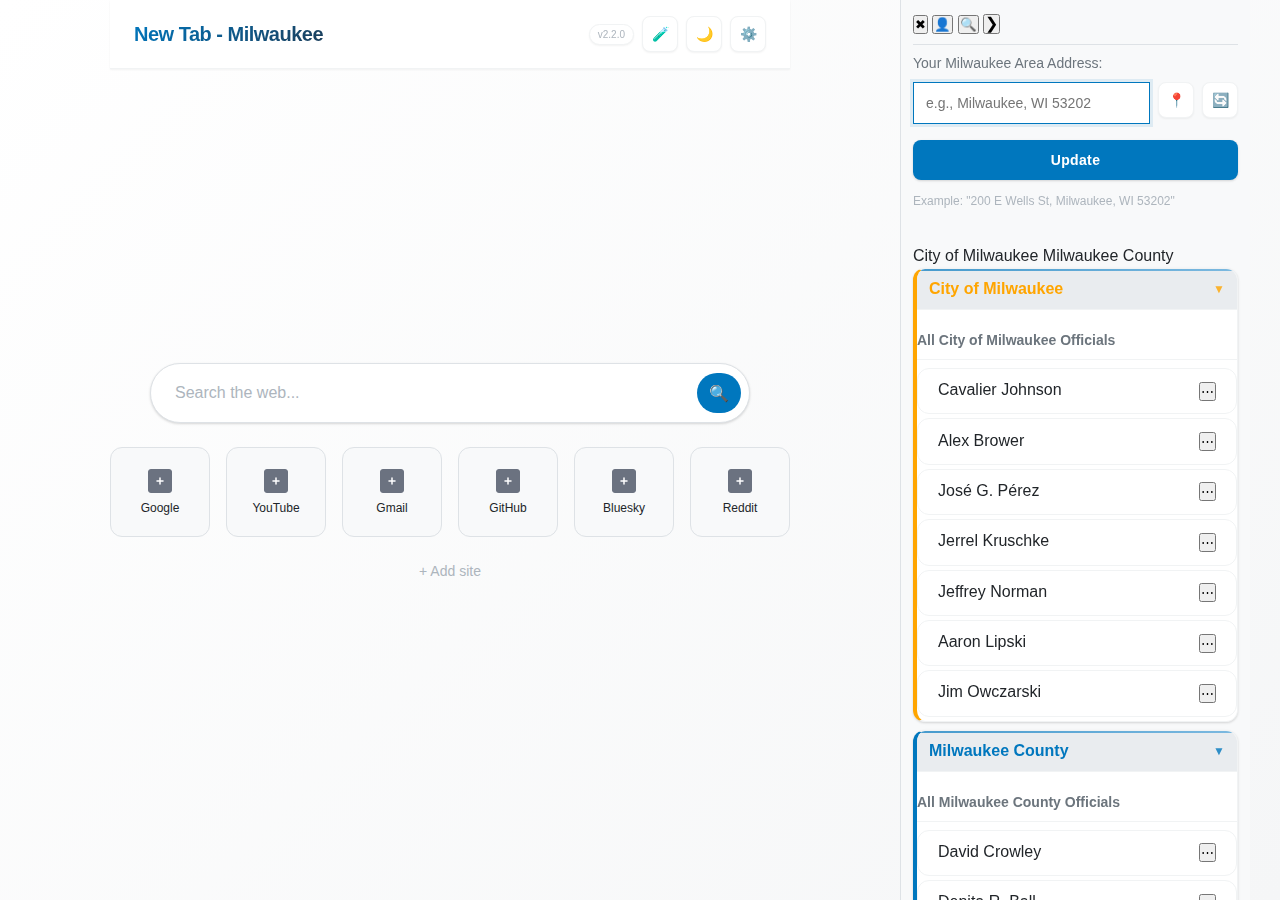
<file: index.html>
<!DOCTYPE html>
<html lang="en">

<head>
    <meta charset="UTF-8">
    <meta http-equiv="X-UA-Compatible" content="IE=edge">
    <meta name="viewport" content="width=device-width, initial-scale=1.0">
    <link rel="icon" type="image/png" href="icons/icon-32.png" sizes="32x32">
    <link rel="icon" type="image/png" href="icons/icon-16.png" sizes="16x16">
    <link rel="shortcut icon" href="icons/peoples-flag-mke.ico">
    <link rel="stylesheet" href="styles.css">
    <script src="milwaukee-council.js"></script>
    <script src="milwaukee-county-board.js"></script>
    <script src="script.js"></script>
    <script src="propublica-api.js"></script>
    <script src="milwaukee-api.js"></script>
    <script src="government-officials.js"></script>
    <title>New Tab - Milwaukee Government</title>
    <meta name="description"
        content="Find your government representatives, including alderpersons and county supervisors">
</head>

<body>
    <div class="container">
        <!-- Main content area for favorite sites -->
        <main class="main-content">
            <header class="header" role="banner">
                <h1>New Tab - Milwaukee</h1>
                <div class="header-controls" role="toolbar" aria-label="Application controls">
                    <span class="version-indicator" aria-label="Application version 2.2.0">v2.2.0</span>
                    <button id="test-btn" class="btn-icon" title="Test JavaScript functionality"
                        aria-label="Test JavaScript functionality">🧪</button>
                    <button id="theme-toggle" class="btn-icon" title="Toggle between light and dark themes"
                        aria-label="Toggle theme">🌙</button>
                    <button id="settings-btn" class="btn-icon" title="Open application settings"
                        aria-label="Open settings">⚙️</button>
                </div>
            </header>

            <!-- Centered content wrapper -->
            <div class="main-content-wrapper">
                <!-- Search section moved above favorites -->
                <section class="search-section">
                    <div class="search-container">
                        <form id="search-form" class="search-form" role="search">
                            <input type="search" id="search-input" class="search-input" placeholder="Search the web..."
                                aria-label="Search the web using your default search provider" autocomplete="off">
                            <button type="submit" class="search-button" aria-label="Search">🔍</button>
                        </form>
                    </div>
                </section>

                <!-- Favorite sites grid -->
                <section class="favorites-section" aria-labelledby="favorites-heading">
                    <h2 id="favorites-heading" class="visually-hidden">Favorite websites</h2>
                    <div id="favorites-grid" class="favorites-grid" role="grid" aria-label="Favorite websites grid">
                        <!-- Favorites will be dynamically populated -->
                    </div>
                    <a href="#" id="add-favorite" class="add-favorite-link" aria-label="Add new favorite website">+ Add
                        site</a>
                </section>
            </div>
        </main>

        <!-- Show sidebar button (hidden when sidebar is visible) -->
        <button id="show-sidebar-btn" class="show-sidebar-btn hidden" aria-label="Show representatives sidebar"
            title="Show representatives">❮</button>

        <!-- Civic information sidebar -->
        <aside class="sidebar" id="civic-sidebar" role="complementary" aria-labelledby="sidebar-heading">
            <!-- Simplified top navigation row -->
            <div class="sidebar-header simplified-nav">
                <h2 id="sidebar-heading" class="visually-hidden">Local Government</h2>
                <div class="nav-row" role="toolbar" aria-label="Local government navigation">
                    <div class="nav-controls">
                        <button id="edit-address-btn" class="nav-btn-icon" type="button" aria-pressed="false"
                            title="Set location" aria-label="Set location">📌</button>
                        <button id="toggle-officials-view" class="nav-btn-icon" type="button" aria-pressed="false"
                            title="Show elected officials" aria-label="Show elected officials">👤</button>
                        <button id="toggle-search" class="nav-btn-icon" type="button" aria-pressed="false"
                            title="Search" aria-label="Search">🔍</button>
                        <button id="toggle-sidebar" class="nav-btn-icon" aria-label="Hide pane"
                            title="Hide pane">❯</button>
                    </div>
                </div>
                <div class="current-address visually-hidden" id="address-display" role="status" aria-live="polite">
                    <span class="address-label">For:</span>
                    <span class="address-value" id="current-address-text"></span>
                </div>
            </div>

            <!-- Collapsible search row (hidden by default) -->
            <div class="search-row hidden" id="search-row" role="search" aria-label="Search officials and meetings">
                <div class="search-row-content">
                    <input type="search" id="official-search-input" placeholder="Search officials or meetings (e.g., sheriff, budget)"
                        aria-label="Search officials or meetings by name, title, department, topic or responsibility" autocomplete="off">
                </div>
            </div>

            <!-- Address input section (shown when no data) -->
            <div class="address-section" id="address-section" role="region" aria-labelledby="address-section-heading">
                <h3 id="address-section-heading" class="visually-hidden">Enter your address</h3>
                <label for="address-input">Your Milwaukee Area Address:</label>
                <div class="address-input-group">
                    <input type="text" id="address-input" placeholder="e.g., Milwaukee, WI 53202"
                        aria-describedby="address-help" autocomplete="street-address">
                    <button id="locate-btn" class="btn-icon" title="Use current location"
                        aria-label="Use current location">📍</button>
                    <button id="refresh-btn" class="btn-icon" title="Refresh representatives data"
                        aria-label="Refresh data">🔄</button>
                </div>
                <div class="address-actions">
                    <button id="update-address" class="btn-primary" aria-describedby="address-help">Update</button>
                </div>
                <div class="address-help" id="address-help" style="margin-top: 0.5rem;">
                    <small style="color: var(--text-muted); font-size: 0.75rem;">
                        Example: "200 E Wells St, Milwaukee, WI 53202"
                    </small>
                </div>
            </div>

            <!-- Simplified calendar with week rows -->
            <div class="simplified-calendar" id="simplified-calendar" role="region" aria-label="Calendar weeks">
                <!-- Current week row -->
                <div class="week-row current-week" role="row">
                    <div class="week-days" id="current-week-days">
                        <!-- Current week days will be populated -->
                    </div>
                </div>

                <!-- Next week row -->
                <div class="week-row next-week" role="row">
                    <div class="week-days" id="next-week-days">
                        <!-- Next week days will be populated -->
                    </div>
                </div>

                <!-- 2 weeks out row -->
                <div class="week-row two-weeks-out" role="row">
                    <div class="week-days" id="two-weeks-out-days">
                        <!-- Two weeks out days will be populated -->
                    </div>
                </div>

                <!-- Calendar key -->
                <div class="calendar-key" id="calendar-key">
                    <span class="key-item">
                        <span class="key-dot city"></span>
                        <span class="key-label">City of Milwaukee</span>
                    </span>
                    <span class="key-item">
                        <span class="key-dot county"></span>
                        <span class="key-label">Milwaukee County</span>
                    </span>
                </div>
            </div>

            <!-- Content scroll view - takes up all remaining vertical space -->
            <div class="content-scroll-view" id="content-scroll-view" role="region" aria-label="Main content">

                <!-- Default view: upcoming calendar events -->
                <div class="content-view events-view active" id="events-view" role="tabpanel" aria-labelledby="events-view-label">
                    <div id="events-view-label" class="visually-hidden">Upcoming calendar events</div>
                    <div id="calendar-events" class="events-list" role="list" aria-live="polite" aria-busy="false">
                        <!-- Event cards rendered here -->
                    </div>
                </div>

                <!-- Government officials view -->
                <div class="content-view officials-view" id="officials-view" role="tabpanel" aria-labelledby="officials-view-label">
                    <div id="officials-view-label" class="visually-hidden">Government officials</div>
                    <div id="officials-list" class="officials-list" role="list" aria-live="polite" aria-busy="false">
                        <!-- Officials will be dynamically populated -->
                    </div>
                </div>

                <!-- Search results view: mixed calendar events and officials -->
                <div class="content-view search-results-view" id="search-results-view" role="tabpanel" aria-labelledby="search-results-label">
                    <div id="search-results-label" class="visually-hidden">Search results</div>
                    <div class="search-results-content">
                        <div class="search-results-section" id="search-events-section">
                            <h4 class="search-section-title">Meetings & Events</h4>
                            <div id="search-events-list" class="search-results-list" role="list">
                                <!-- Matching events will be rendered here -->
                            </div>
                        </div>
                        <div class="search-results-section" id="search-officials-section">
                            <h4 class="search-section-title">Officials</h4>
                            <div id="search-officials-list" class="search-results-list" role="list">
                                <!-- Matching officials will be rendered here -->
                            </div>
                        </div>
                    </div>
                </div>

            </div>

            <!-- Detail page overlay (for events and officials) -->
            <div id="detail-overlay" class="detail-overlay hidden" role="region" aria-labelledby="detail-heading" aria-live="polite">
                <div class="detail-header">
                    <button id="detail-back" class="detail-back-btn" type="button" aria-label="Back" title="Back">❮</button>
                    <div class="detail-title-group">
                        <h3 id="detail-heading">Details</h3>
                        <span id="detail-subtitle" class="detail-subtitle"></span>
                    </div>
                </div>
                <div id="detail-content" class="detail-content">
                    <!-- Detail content will be injected here -->
                </div>
            </div>

        </aside>
    </div>

    <!-- Settings Modal -->
    <div id="settings-modal" class="modal hidden" role="dialog" aria-modal="true" aria-labelledby="settings-title"
        aria-describedby="settings-description">
        <div class="modal-content">
            <div class="modal-header">
                <h3 id="settings-title">Application Settings</h3>
                <button id="close-settings" class="btn-icon" aria-label="Close settings dialog"
                    title="Close settings">×</button>
            </div>
            <div class="modal-body">
                <p id="settings-description" class="visually-hidden">Configure application preferences and display
                    options</p>
                <fieldset class="setting-group">
                    <legend class="visually-hidden">Display preferences</legend>
                    <label>
                        <input type="checkbox" id="show-sidebar" aria-describedby="sidebar-setting-help">
                        Show government information sidebar
                    </label>
                    <div id="sidebar-setting-help" class="setting-help" style="display: none;">Toggle the visibility of
                        the representatives sidebar</div>
                </fieldset>
                <fieldset class="setting-group">
                    <legend class="visually-hidden">Location preferences</legend>
                    <label>
                        <input type="checkbox" id="auto-location" aria-describedby="location-setting-help">
                        Automatically detect location
                    </label>
                    <div id="location-setting-help" class="setting-help" style="display: none;">Automatically use your
                        current location to find representatives</div>
                </fieldset>
                <div class="setting-group" role="region" aria-labelledby="about-heading">
                    <h4 id="about-heading" class="visually-hidden">About this extension</h4>
                    <p style="color: var(--text-muted); font-size: 0.9rem;">
                        <strong>Local Representatives</strong><br>
                        This extension shows local government officials for Milwaukee area addresses.
                    </p>
                </div>
            </div>
        </div>
    </div>

    <!-- Add/Edit Favorite Modal -->
    <div id="favorite-modal" class="modal hidden" role="dialog" aria-modal="true" aria-labelledby="favorite-modal-title"
        aria-describedby="favorite-modal-description">
        <div class="modal-content">
            <div class="modal-header">
                <h3 id="favorite-modal-title">Add Favorite Site</h3>
                <button id="close-favorite-modal" class="btn-icon" aria-label="Close favorite site dialog"
                    title="Close dialog">×</button>
            </div>
            <div class="modal-body">
                <p id="favorite-modal-description" class="visually-hidden">Add or edit a favorite website shortcut</p>
                <form id="favorite-form" novalidate>
                    <div class="form-group">
                        <label for="site-name">Site Name:</label>
                        <input type="text" id="site-name" placeholder="e.g., Google" required
                            aria-describedby="name-help" autocomplete="off">
                        <div id="name-help" class="input-help" style="display: none;">Enter a display name for this
                            website</div>
                    </div>
                    <div class="form-group">
                        <label for="site-url">URL:</label>
                        <input type="url" id="site-url" placeholder="https://example.com" required
                            aria-describedby="url-help" autocomplete="url">
                        <div id="url-help" class="input-help" style="display: none;">Enter the complete web address
                            (including https://)</div>
                    </div>
                    <div class="modal-actions">
                        <button type="submit" id="save-favorite" class="btn-primary">Save Favorite</button>
                        <button type="button" id="cancel-favorite" class="btn-secondary">Cancel</button>
                    </div>
                </form>
            </div>
        </div>
    </div>

    <!-- Context Menu for Favorites -->
    <div id="context-menu" class="context-menu" role="menu" aria-labelledby="context-menu-title">
        <div id="context-menu-title" class="visually-hidden">Favorite actions</div>
        <button class="context-menu-item" id="context-edit" role="menuitem" aria-label="Edit favorite">
            <span>✏️</span>
            <span>Edit</span>
        </button>
        <button class="context-menu-item delete" id="context-delete" role="menuitem" aria-label="Delete favorite">
            <span>🗑️</span>
            <span>Delete</span>
        </button>
    </div>
</body>

</html>
</file>
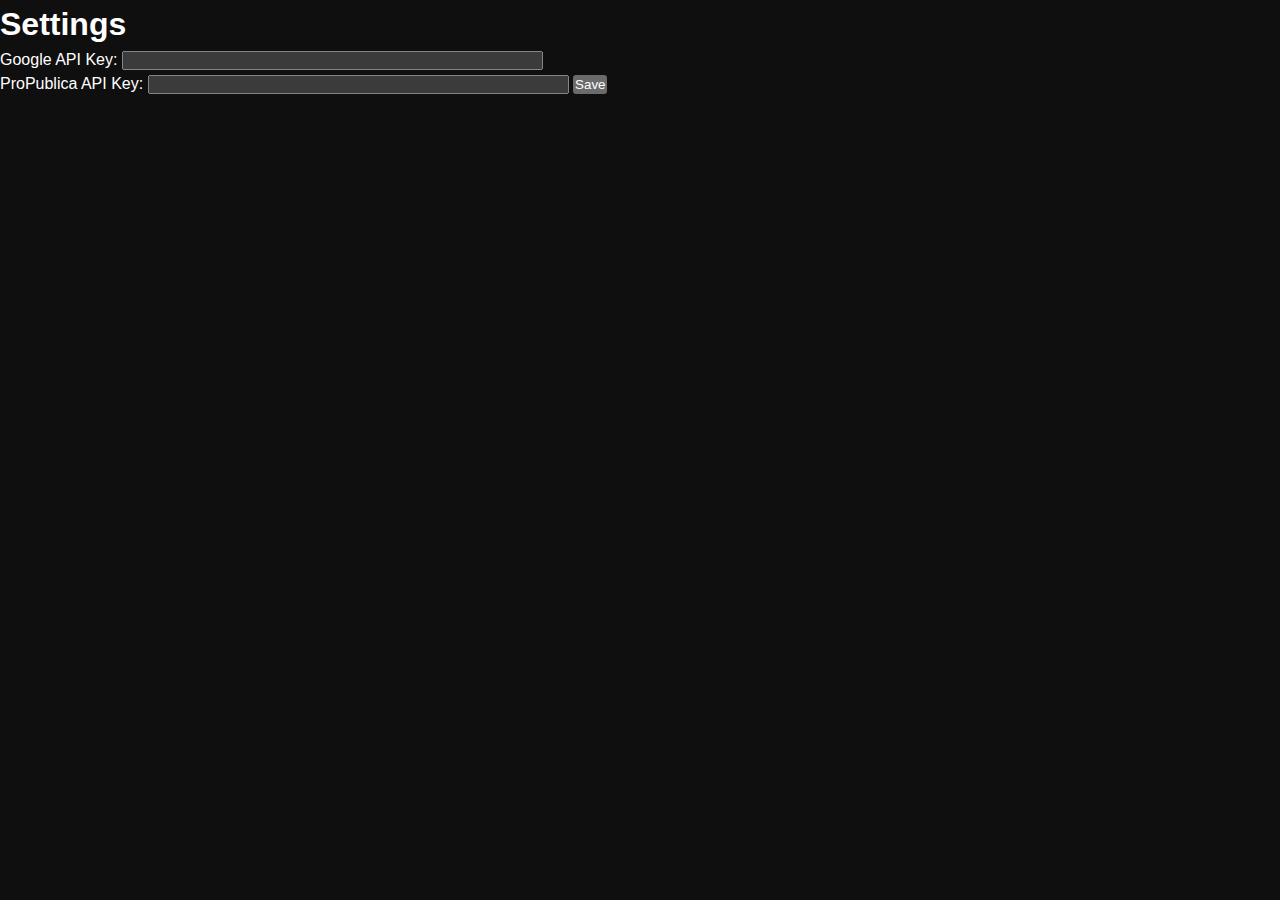
<file: options.html>
<!DOCTYPE html>
<html lang="en">

<head>
    <meta charset="UTF-8">
    <meta http-equiv="X-UA-Compatible" content="IE=edge">
    <meta name="viewport" content="width=device-width, initial-scale=1.0">
    <title>Government Stuff New Tab Options</title>
    <link rel="stylesheet" href="styles.css">
</head>

<body>
    <h1>Settings</h1>
    <form id="options-form">
        <label for="api-key">Google API Key:</label>
        <input type="text" id="api-key" name="apiKey" size="50">
        <br>
        <label for="propublica-api-key">ProPublica API Key:</label>
        <input type="text" id="propublica-api-key" name="propublicaApiKey" size="50">
        <button type="submit">Save</button>
    </form>
    <div id="status"></div>
    <script src="options.js"></script>
</body>

</html>
</file>
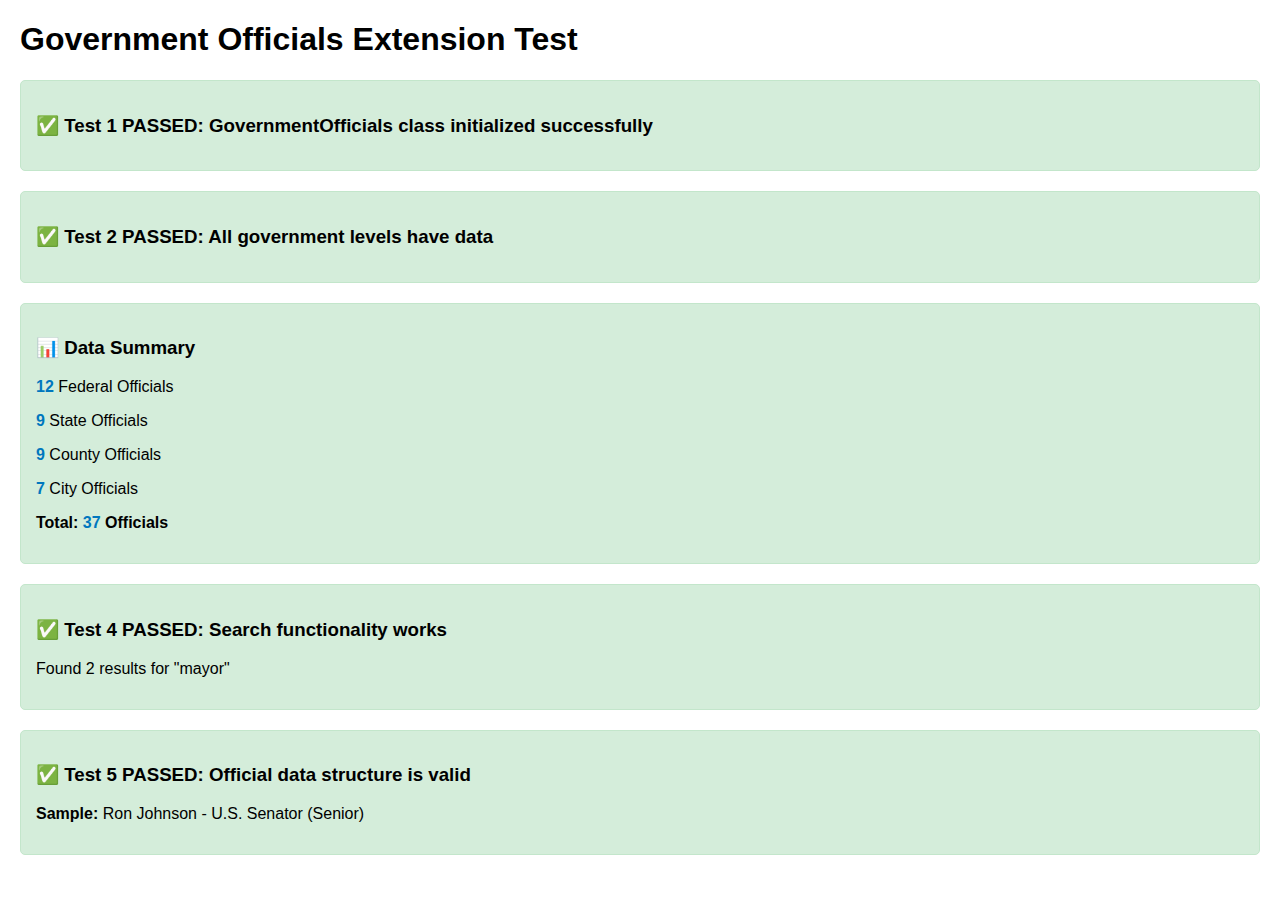
<file: test-government-officials.html>
<!DOCTYPE html>
<html lang="en">

<head>
    <meta charset="UTF-8">
    <meta name="viewport" content="width=device-width, initial-scale=1.0">
    <title>Test Government Officials Extension</title>
    <style>
        body {
            font-family: Arial, sans-serif;
            margin: 20px;
        }

        .test-section {
            margin: 20px 0;
            padding: 15px;
            border: 1px solid #ccc;
            border-radius: 5px;
        }

        .test-pass {
            background-color: #d4edda;
            border-color: #c3e6cb;
        }

        .test-fail {
            background-color: #f8d7da;
            border-color: #f5c6cb;
        }

        .official-count {
            font-weight: bold;
            color: #0077be;
        }
    </style>
</head>

<body>
    <h1>Government Officials Extension Test</h1>

    <div id="test-results"></div>

    <script src="government-officials.js"></script>
    <script>
        // Test the Government Officials functionality
        function runTests() {
            const testResults = document.getElementById('test-results');

            try {
                // Test 1: Initialize GovernmentOfficials class
                const govOfficials = new GovernmentOfficials();

                const testSection1 = document.createElement('div');
                testSection1.className = 'test-section test-pass';
                testSection1.innerHTML = '<h3>✅ Test 1 PASSED: GovernmentOfficials class initialized successfully</h3>';
                testResults.appendChild(testSection1);

                // Test 2: Check all levels have data
                const allOfficials = govOfficials.getAllOfficials();
                const levels = ['city', 'county', 'state', 'federal'];
                let allLevelsPass = true;

                levels.forEach(level => {
                    const officials = allOfficials[level];
                    if (!officials || officials.length === 0) {
                        allLevelsPass = false;
                    }
                });

                const testSection2 = document.createElement('div');
                testSection2.className = `test-section ${allLevelsPass ? 'test-pass' : 'test-fail'}`;
                testSection2.innerHTML = `<h3>${allLevelsPass ? '✅ Test 2 PASSED' : '❌ Test 2 FAILED'}: All government levels have data</h3>`;
                testResults.appendChild(testSection2);

                // Test 3: Display data counts
                const testSection3 = document.createElement('div');
                testSection3.className = 'test-section test-pass';
                testSection3.innerHTML = `
                    <h3>📊 Data Summary</h3>
                    <p><span class="official-count">${allOfficials.federal.length}</span> Federal Officials</p>
                    <p><span class="official-count">${allOfficials.state.length}</span> State Officials</p>
                    <p><span class="official-count">${allOfficials.county.length}</span> County Officials</p>
                    <p><span class="official-count">${allOfficials.city.length}</span> City Officials</p>
                    <p><strong>Total: <span class="official-count">${Object.values(allOfficials).reduce((sum, officials) => sum + officials.length, 0)}</span> Officials</strong></p>
                `;
                testResults.appendChild(testSection3);

                // Test 4: Test search functionality
                const searchResults = govOfficials.searchOfficials('mayor');
                const testSection4 = document.createElement('div');
                testSection4.className = `test-section ${searchResults.length > 0 ? 'test-pass' : 'test-fail'}`;
                testSection4.innerHTML = `<h3>${searchResults.length > 0 ? '✅ Test 4 PASSED' : '❌ Test 4 FAILED'}: Search functionality works</h3><p>Found ${searchResults.length} results for "mayor"</p>`;
                testResults.appendChild(testSection4);

                // Test 5: Sample official data structure
                const sampleOfficial = allOfficials.federal[0];
                const hasRequiredFields = sampleOfficial.name && sampleOfficial.title && sampleOfficial.contact;
                const testSection5 = document.createElement('div');
                testSection5.className = `test-section ${hasRequiredFields ? 'test-pass' : 'test-fail'}`;
                testSection5.innerHTML = `
                    <h3>${hasRequiredFields ? '✅ Test 5 PASSED' : '❌ Test 5 FAILED'}: Official data structure is valid</h3>
                    <p><strong>Sample:</strong> ${sampleOfficial.name} - ${sampleOfficial.title}</p>
                `;
                testResults.appendChild(testSection5);

                console.log('✅ All tests completed successfully!');
                console.log('Government Officials data:', allOfficials);

            } catch (error) {
                const errorSection = document.createElement('div');
                errorSection.className = 'test-section test-fail';
                errorSection.innerHTML = `<h3>❌ CRITICAL ERROR: ${error.message}</h3><pre>${error.stack}</pre>`;
                testResults.appendChild(errorSection);
                console.error('Test failed:', error);
            }
        }

        // Run tests when page loads
        window.addEventListener('load', runTests);
    </script>
</body>

</html>
</file>
<file: styles.css>
/* CSS Reset and Base Styles */
* {
  margin: 0;
  padding: 0;
  box-sizing: border-box;
}

:root {
  color-scheme: dark;

  /* Milwaukee County Brand Colors */
  --milwaukee-blue: #0077be;
  --milwaukee-blue-dark: #005a8f;
  --milwaukee-blue-light: #4da3d9;
  --milwaukee-navy: #1c3d59;

  /* Dark theme defaults (used before JS applies saved theme) */
  --milwaukee-gray: #1f1f1f;
  --bg-primary: #0f0f0f;
  --bg-secondary: #1a1a1a;
  --bg-tertiary: #262626;
  --bg-card: #1a1a1a;
  --text-primary: #ffffff;
  --text-secondary: #a3a3a3;
  --text-muted: #737373;
  --border-color: #404040;
  --border-subtle: #262626;

  /* Accents and feedback colors */
  --accent-color: var(--milwaukee-blue-light);
  --accent-hover: #66b8e6;
  --accent-light: rgba(77, 163, 217, 0.15);
  --detail-accent: var(--accent-color);
  --success-color: #28a745;
  --success-light: rgba(34, 197, 94, 0.15);
  --warning-color: #ffc107;
  --warning-light: rgba(251, 191, 36, 0.15);
  --danger-color: #dc3545;
  --danger-light: rgba(239, 68, 68, 0.15);
  --error-color: var(--danger-color);

  /* Shadows and effects */
  --shadow-xs: 0 1px 2px 0 rgba(0, 0, 0, 0.3);
  --shadow-sm: 0 1px 3px 0 rgba(0, 0, 0, 0.4), 0 1px 2px 0 rgba(0, 0, 0, 0.06);
  --shadow: 0 4px 6px -1px rgba(0, 0, 0, 0.4),
    0 2px 4px -1px rgba(0, 0, 0, 0.3);
  --shadow-lg: 0 10px 15px -3px rgba(0, 0, 0, 0.4),
    0 4px 6px -2px rgba(0, 0, 0, 0.3);
  --shadow-xl: 0 20px 25px -5px rgba(0, 0, 0, 0.6),
    0 10px 10px -5px rgba(0, 0, 0, 0.4);

  /* Border radius scale */
  --radius-xs: 0.125rem;
  --radius-sm: 0.25rem;
  --radius: 0.375rem;
  --radius-md: 0.5rem;
  --radius-lg: 0.75rem;
  --radius-xl: 1rem;
  --radius-full: 9999px;

  /* Spacing scale (8px grid) */
  --space-0: 0;
  --space-1: 0.25rem; /* 4px */
  --space-2: 0.5rem; /* 8px */
  --space-3: 0.75rem; /* 12px */
  --space-4: 1rem; /* 16px */
  --space-5: 1.25rem; /* 20px */
  --space-6: 1.5rem; /* 24px */
  --space-8: 2rem; /* 32px */
  --space-10: 2.5rem; /* 40px */
  --space-12: 3rem; /* 48px */

  /* Typography scale */
  --text-xs: 0.75rem; /* 12px */
  --text-sm: 0.875rem; /* 14px */
  --text-base: 1rem; /* 16px */
  --text-lg: 1.125rem; /* 18px */
  --text-xl: 1.25rem; /* 20px */
  --text-2xl: 1.5rem; /* 24px */
  --text-3xl: 1.875rem; /* 30px */
  --text-4xl: 2.25rem; /* 36px */

  /* Line heights */
  --leading-tight: 1.25;
  --leading-snug: 1.375;
  --leading-normal: 1.5;
  --leading-relaxed: 1.625;
  --leading-loose: 2;

  /* Transitions */
  --transition-fast: all 0.15s ease;
  --transition: all 0.2s ease-in-out;
  --transition-slow: all 0.3s ease-in-out;
  --transition-theme-duration: 0.45s;
}

:root[data-theme="light"] {
  color-scheme: light;

  --milwaukee-gray: #f5f6f7;
  --bg-primary: #ffffff;
  --bg-secondary: #f8f9fa;
  --bg-tertiary: #e9ecef;
  --bg-card: #ffffff;
  --text-primary: #212529;
  --text-secondary: #6c757d;
  --text-muted: #adb5bd;
  --border-color: #dee2e6;
  --border-subtle: #f1f3f4;
  --accent-color: var(--milwaukee-blue);
  --accent-hover: var(--milwaukee-blue-dark);
  --accent-light: rgba(0, 119, 190, 0.1);
  --success-light: rgba(40, 167, 69, 0.1);
  --warning-light: rgba(255, 193, 7, 0.1);
  --danger-light: rgba(220, 53, 69, 0.1);
  --shadow-xs: 0 1px 2px 0 rgba(0, 0, 0, 0.05);
  --shadow-sm: 0 1px 3px 0 rgba(0, 0, 0, 0.1), 0 1px 2px 0 rgba(0, 0, 0, 0.06);
  --shadow: 0 4px 6px -1px rgba(0, 0, 0, 0.1),
    0 2px 4px -1px rgba(0, 0, 0, 0.06);
  --shadow-lg: 0 10px 15px -3px rgba(0, 0, 0, 0.1),
    0 4px 6px -2px rgba(0, 0, 0, 0.05);
  --shadow-xl: 0 20px 25px -5px rgba(0, 0, 0, 0.1),
    0 10px 10px -5px rgba(0, 0, 0, 0.04);
  --detail-accent: var(--accent-color);
}

:root[data-theme="dark"] {
  color-scheme: dark;
  --detail-accent: var(--accent-color);
}

  /* DEBUG: Make dark mode obvious for testing */
  [data-theme="dark"] body,
  body[data-theme="dark"] {
    background-color: #0f0f0f !important;
    color: #ffffff !important;
  }

  [data-theme="dark"] .main-content,
  body[data-theme="dark"] .main-content {
    background-color: #0f0f0f !important;
  }

  [data-theme="dark"] .header h1,
  body[data-theme="dark"] .header h1 {
    color: #ffffff !important;
  }

  [data-theme="dark"] .container,
  body[data-theme="dark"] .container {
    background: #0f0f0f !important;
  }

  html {
    background-color: var(--bg-primary);
    transition: background-color var(--transition-theme-duration) ease,
      color var(--transition-theme-duration) ease;
  }

  body {
    font-family: -apple-system, BlinkMacSystemFont, "Segoe UI", "Roboto",
      "Oxygen", "Ubuntu", "Cantarell", sans-serif;
    background-color: var(--bg-primary);
    color: var(--text-primary);
    line-height: var(--leading-normal);
    font-size: var(--text-base);
    transition: background-color var(--transition-theme-duration) ease,
      color var(--transition-theme-duration) ease,
      border-color var(--transition-theme-duration) ease;
    overflow-x: hidden;
    -webkit-font-smoothing: antialiased;
    -moz-osx-font-smoothing: grayscale;
  }

  /* Accessibility */
  .visually-hidden {
    position: absolute !important;
    width: 1px !important;
    height: 1px !important;
    padding: 0 !important;
    margin: -1px !important;
    overflow: hidden !important;
    clip: rect(0, 0, 0, 0) !important;
    white-space: nowrap !important;
    border: 0 !important;
  }

  .hidden {
    display: none !important;
  }

  /* Focus styles */
  *:focus {
    outline: 2px solid var(--accent-color);
    outline-offset: 2px;
  }

  /* Skip to content link */
  .skip-link {
    position: absolute;
    top: -40px;
    left: 6px;
    background: var(--accent-color);
    color: white;
    padding: 8px;
    text-decoration: none;
    border-radius: var(--radius);
    z-index: 1000;
    transition: var(--transition);
  }

  .skip-link:focus {
    top: 6px;
  }

  /* Layout */
  .container {
    display: grid;
    grid-template-columns: 1fr 380px;
    min-height: 100vh;
    gap: 0;
    background: linear-gradient(
      135deg,
      var(--bg-primary) 0%,
      var(--milwaukee-gray) 100%
    );
    transition: grid-template-columns 0.35s ease,
      background var(--transition-theme-duration) ease,
      color var(--transition-theme-duration) ease,
      border-color var(--transition-theme-duration) ease,
      box-shadow var(--transition-theme-duration) ease;
  }

  .container.sidebar-collapsed {
    grid-template-columns: 1fr 0;
  }

  .main-content {
    padding: 0 var(--space-4) var(--space-4) var(--space-4);
    overflow-y: auto;
    position: relative;
    display: flex;
    flex-direction: column;
    align-items: center;
    justify-content: center;
    max-width: 1000px;
    margin: 0 auto;
    min-height: calc(100vh - 60px); /* Account for sticky header height */
    transition: background-color var(--transition-theme-duration) ease,
      color var(--transition-theme-duration) ease,
      border-color var(--transition-theme-duration) ease;
  }

  /* Main content wrapper for centering */
  .main-content-wrapper {
    display: flex;
    flex-direction: column;
    align-items: center;
    justify-content: center;
    width: 100%;
    flex: 1;
    gap: var(--space-6);
  }

  /* Hero Header */
  .header {
    display: flex;
    justify-content: space-between;
    align-items: center;
    padding: var(--space-4) var(--space-6);
    border-bottom: 1px solid var(--border-subtle);
    width: 100%;
    position: sticky;
    top: 0;
    background: var(--bg-primary);
    z-index: 100;
    box-shadow: var(--shadow-xs);
    backdrop-filter: blur(8px);
    transition: background-color var(--transition-theme-duration) ease,
      color var(--transition-theme-duration) ease,
      border-color var(--transition-theme-duration) ease,
      box-shadow var(--transition-theme-duration) ease;
  }

  .header h1 {
    font-size: var(--text-xl);
    font-weight: 600;
    color: var(--text-primary);
    letter-spacing: -0.025em;
    background: linear-gradient(
      135deg,
      var(--milwaukee-blue),
      var(--milwaukee-navy)
    );
    -webkit-background-clip: text;
    -webkit-text-fill-color: transparent;
    background-clip: text;
    margin: 0;
  }

  /* Search Section */
  .search-section {
    width: 100%;
    max-width: 600px;
  }

  .search-container {
    width: 100%;
  }

  .search-form {
    display: flex;
    align-items: center;
    background: var(--bg-card);
    border: 1px solid var(--border-color);
    border-radius: var(--radius-full);
    padding: var(--space-2);
    box-shadow: var(--shadow-sm);
    transition: var(--transition);
  }

  .search-form:focus-within {
    border-color: var(--accent-color);
    box-shadow: var(--shadow), 0 0 0 3px var(--accent-light);
  }

  .search-input {
    flex: 1;
    border: none;
    background: transparent;
    padding: var(--space-3) var(--space-4);
    font-size: var(--text-base);
    color: var(--text-primary);
    outline: none;
  }

  .search-input::placeholder {
    color: var(--text-muted);
  }

  .search-button {
    background: var(--accent-color);
    border: none;
    border-radius: var(--radius-full);
    padding: var(--space-3);
    color: white;
    cursor: pointer;
    display: flex;
    align-items: center;
    justify-content: center;
    min-width: 2.5rem;
    height: 2.5rem;
    transition: var(--transition);
    font-size: var(--text-base);
  }

  .search-button:hover {
    background: var(--accent-hover);
    transform: scale(1.05);
  }

  .search-button:active {
    transform: scale(0.98);
  }

  .header-controls {
    display: flex;
    align-items: center;
    gap: var(--space-2);
  }

  .version-indicator {
    font-size: 10px;
    font-weight: 500;
    color: var(--text-muted);
    background: var(--bg-card);
    padding: 2px var(--space-2);
    border-radius: var(--radius-full);
    border: 1px solid var(--border-subtle);
    box-shadow: var(--shadow-xs);
    transition: var(--transition-fast);
  }

  .version-indicator:hover {
    box-shadow: var(--shadow-sm);
    border-color: var(--accent-color);
    color: var(--accent-color);
  }

  /* Modern Button Components */
  .btn-icon {
    background: var(--bg-card);
    border: 1px solid var(--border-subtle);
    border-radius: var(--radius-md);
    padding: var(--space-2);
    cursor: pointer;
    font-size: var(--text-sm);
    color: var(--text-secondary);
    transition: var(--transition-fast);
    display: flex;
    align-items: center;
    justify-content: center;
    min-width: 2.25rem;
    height: 2.25rem;
    box-shadow: var(--shadow-xs);
    position: relative;
    overflow: hidden;
  }

  .btn-icon:hover {
    background: var(--bg-tertiary);
    border-color: var(--accent-color);
    color: var(--accent-color);
    box-shadow: var(--shadow-sm);
    transform: translateY(-1px);
  }

  .btn-icon:active {
    transform: translateY(0);
    box-shadow: var(--shadow-xs);
  }

  .btn-primary {
    background: var(--accent-color);
    color: white;
    border: none;
    border-radius: var(--radius-md);
    padding: var(--space-3) var(--space-6);
    cursor: pointer;
    font-size: var(--text-sm);
    font-weight: 600;
    transition: var(--transition-fast);
    box-shadow: var(--shadow-sm);
    position: relative;
    overflow: hidden;
    letter-spacing: 0.025em;
  }

  .btn-primary::before {
    content: "";
    position: absolute;
    top: 0;
    left: -100%;
    width: 100%;
    height: 100%;
    background: linear-gradient(
      90deg,
      transparent,
      rgba(255, 255, 255, 0.2),
      transparent
    );
    transition: var(--transition);
  }

  .btn-primary:hover {
    background: var(--accent-hover);
    box-shadow: var(--shadow);
    transform: translateY(-1px);
  }

  .btn-primary:hover::before {
    left: 100%;
  }

  .btn-primary:active {
    transform: translateY(0);
    box-shadow: var(--shadow-sm);
  }

  .btn-secondary {
    background: var(--bg-card);
    color: var(--text-primary);
    border: 1px solid var(--border-color);
    border-radius: var(--radius-md);
    padding: var(--space-3) var(--space-6);
    cursor: pointer;
    font-size: var(--text-sm);
    font-weight: 500;
    transition: var(--transition-fast);
    box-shadow: var(--shadow-xs);
  }

  .btn-secondary:hover {
    background: var(--bg-tertiary);
    border-color: var(--accent-color);
    color: var(--accent-color);
    box-shadow: var(--shadow-sm);
    transform: translateY(-1px);
  }

  .btn-secondary:active {
    transform: translateY(0);
    box-shadow: var(--shadow-xs);
  }

  /* Favorites Section */
  .favorites-section {
    display: flex;
    flex-direction: column;
    align-items: center;
    gap: var(--space-4);
    width: 100%;
  }

  .favorites-grid {
    display: grid;
    /* Use fixed-width tracks so the group can truly center */
    grid-template-columns: repeat(auto-fit, 100px);
    gap: var(--space-4);
    width: 100%;
    max-width: 800px;
    justify-content: center;
  }

  .favorite-item {
    display: flex;
    flex-direction: column;
    align-items: center;
    padding: var(--space-3);
    background: var(--bg-secondary);
    border: 1px solid var(--border-color);
    border-radius: var(--radius-lg);
    text-decoration: none;
    color: var(--text-primary);
    transition: var(--transition);
    position: relative;
    cursor: pointer;
    min-height: 90px;
    justify-content: center;
  }

  .favorite-item:hover {
    background: var(--bg-tertiary);
    border-color: var(--accent-color);
    transform: translateY(-2px);
    box-shadow: var(--shadow-lg);
  }

  /* Drag & Drop states */
  .favorite-item.dragging {
    opacity: 0.5;
    border-color: var(--accent-color);
    box-shadow: var(--shadow-lg);
  }

  .favorite-item.drag-over {
    outline: 2px dashed var(--accent-color);
    outline-offset: 2px;
  }

  .favorite-item .icon {
    width: 24px;
    height: 24px;
    margin-bottom: var(--space-2);
    border-radius: var(--radius-xs);
  }

  .favorite-item .name {
    font-size: var(--text-xs);
    text-align: center;
    word-wrap: break-word;
    max-width: 100%;
    line-height: var(--leading-tight);
  }

  /* Context menu styles */
  .context-menu {
    position: absolute;
    background: var(--bg-primary);
    border: 1px solid var(--border-color);
    border-radius: var(--radius);
    box-shadow: var(--shadow-lg);
    padding: var(--space-1);
    z-index: 1000;
    min-width: 120px;
    display: none;
  }

  .context-menu.show {
    display: block;
  }

  .context-menu-item {
    display: flex;
    align-items: center;
    gap: var(--space-2);
    padding: var(--space-2) var(--space-3);
    border: none;
    background: none;
    width: 100%;
    text-align: left;
    cursor: pointer;
    border-radius: var(--radius-xs);
    font-size: var(--text-sm);
    color: var(--text-primary);
    transition: var(--transition);
  }

  .context-menu-item:hover {
    background: var(--bg-tertiary);
  }

  .context-menu-item:focus {
    outline: 2px solid var(--accent-color);
    outline-offset: -2px;
  }

  .context-menu-item.delete {
    color: var(--error-color, #dc3545);
  }

  .context-menu-item.delete:hover {
    background: var(--error-color, #dc3545);
    color: white;
  }

  .add-favorite-link {
    color: var(--text-muted);
    text-decoration: none;
    font-size: var(--text-sm);
    cursor: pointer;
    transition: var(--transition);
    padding: var(--space-2) var(--space-3);
    border-radius: var(--radius);
    display: inline-block;
  }

  .add-favorite-link:hover {
    color: var(--accent-color);
    background: var(--bg-tertiary);
    text-decoration: underline;
  }

  .add-favorite-link:focus {
    outline: 2px solid var(--accent-color);
    outline-offset: 2px;
  }

  /* Show sidebar button */
  .show-sidebar-btn {
    position: fixed;
    right: var(--space-4);
    top: 80px; /* Align to top, below the sticky header */
    background: var(--accent-color);
    color: white;
    border: none;
    border-radius: var(--radius-full);
    width: 40px;
    height: 40px;
    display: flex;
    align-items: center;
    justify-content: center;
    cursor: pointer;
    font-size: var(--text-base);
    font-weight: bold;
    box-shadow: var(--shadow-lg);
    transition: var(--transition);
    z-index: 50;
  }

  .show-sidebar-btn:hover {
    background: var(--accent-hover);
    transform: scale(1.05);
    box-shadow: var(--shadow-xl);
  }

  .show-sidebar-btn:active {
    transform: scale(0.98);
  }

  .show-sidebar-btn.hidden {
    opacity: 0;
    pointer-events: none;
    transform: translateX(20px);
  }

  /* Sidebar */
  .sidebar {
    background: var(--bg-secondary);
    border-left: 1px solid var(--border-color);
    padding: 0.75rem;
    overflow: hidden;
    transition: width 0.35s ease, padding 0.35s ease, opacity 0.25s ease,
      transform 0.35s ease,
      background-color var(--transition-theme-duration) ease,
      color var(--transition-theme-duration) ease,
      border-color var(--transition-theme-duration) ease,
      box-shadow var(--transition-theme-duration) ease;
    will-change: width, transform, opacity;
    width: 350px;
    height: 100vh;
    display: flex;
    flex-direction: column;
  }

  .sidebar.collapsed {
    width: 0;
    padding: 0;
    opacity: 0;
    overflow: hidden;
    transform: translateX(40px);
    pointer-events: none;
  }

  .sidebar-header {
    display: flex;
    justify-content: space-between;
    align-items: center;
    margin-bottom: 0.5rem;
    padding-bottom: 0.5rem;
    border-bottom: 1px solid var(--border-color);
    flex-shrink: 0;
  }

  .unified-reps-bar {
    gap: 0.75rem;
  }

  .reps-title-group {
    display: flex;
    align-items: center;
    gap: 0.75rem;
    flex: 1;
    min-width: 0;
  }

  .reps-title-group #sidebar-heading {
    margin: 0;
    white-space: nowrap;
  }

  .sidebar-header .current-address.inline {
    background: transparent;
    border: none;
    padding: 0;
    display: flex;
    align-items: center;
    gap: 0.5rem;
  }

  .sidebar-header .address-label {
    font-size: var(--text-xs);
    text-transform: uppercase;
    letter-spacing: 0.05em;
    color: var(--text-muted);
  }

  .sidebar-header .address-value {
    max-width: 150px;
  }

  .sidebar-header .address-controls.inline {
    display: flex;
    gap: 0.25rem;
  }

  @media (max-width: 600px) {
    .sidebar-header .address-value {
      max-width: 90px;
    }
  }

  /* Chevron toggle rotation */
  #toggle-sidebar {
    transition: transform 0.25s ease;
    font-size: 1rem;
    line-height: 1;
  }

  #toggle-sidebar.rotated {
    transform: rotate(180deg);
  }

  .sidebar-header h2 {
    font-size: 1.25rem;
    font-weight: 500;
    color: var(--text-primary);
  }

  /* Address Section */
  .address-section {
    margin-bottom: 0.5rem;
    flex-shrink: 0;
  }

  .address-section label {
    display: block;
    margin-bottom: 0.5rem;
    font-weight: 500;
    font-size: 0.875rem;
    color: var(--text-secondary);
  }

  .address-input-group {
    display: flex;
    gap: 0.5rem;
    margin-bottom: 1rem;
  }

  .address-input-group input {
    flex: 1;
    padding: 0.75rem;
    border: 1px solid var(--border-color);
    border-radius: var(--border-radius-sm);
    background: var(--bg-primary);
    color: var(--text-primary);
    font-size: 0.875rem;
  }

  .address-input-group input:focus {
    outline: none;
    border-color: var(--accent-color);
    box-shadow: 0 0 0 3px var(--accent-light);
  }

  .address-actions {
    margin-top: var(--space-4);
    display: flex;
    gap: var(--space-3);
  }

  .address-actions .btn-primary {
    flex: 1;
  }

  /* Compact Address Display */
  .address-display {
    margin-bottom: 0.5rem;
    transition: var(--transition);
    flex-shrink: 0;
  }

  .address-display.hidden {
    display: none;
  }

  .current-address {
    display: flex;
    align-items: center;
    justify-content: space-between;
    background: var(--accent-light);
    border: 1px solid var(--accent-color);
    border-radius: var(--radius);
    padding: 0.5rem 0.75rem;
    gap: 0.5rem;
  }

  .address-info {
    flex: 1;
    min-width: 0;
    display: flex;
    flex-direction: column;
    gap: var(--space-1);
  }

  .address-label {
    font-size: var(--text-xs);
    color: var(--text-secondary);
    font-weight: 500;
    text-transform: uppercase;
    letter-spacing: 0.05em;
  }

  .address-value {
    font-size: var(--text-base);
    font-weight: 600;
    color: var(--text-primary);
    overflow: hidden;
    text-overflow: ellipsis;
    white-space: nowrap;
  }

  .address-controls {
    display: flex;
    gap: var(--space-2);
    flex-shrink: 0;
  }

  .btn-small {
    min-width: 2rem;
    height: 2rem;
    padding: var(--space-1);
    font-size: var(--text-sm);
  }

  /* Address Section Transitions */
  .address-section {
    transition: var(--transition-slow);
    opacity: 1;
    transform: translateY(0);
    margin-bottom: var(--space-8);
  }

  .address-section.hidden {
    opacity: 0;
    transform: translateY(-10px);
    pointer-events: none;
    margin-bottom: 0;
    height: 0;
    overflow: hidden;
  }

  .address-display {
    opacity: 0;
    transform: translateY(-10px);
    transition: var(--transition-slow);
  }

  .address-display.visible {
    opacity: 1;
    transform: translateY(0);
    display: block;
  }

  /* Officials Section */
  .officials-section {
    flex: 1;
    overflow-y: auto;
    margin-bottom: 0;
    min-height: 0;
  }

  .officials-list {
    display: flex;
    flex-direction: column;
  }

  .officials-section.hidden {
    display: none;
  }

  .official-detail-section {
    flex: 1;
    display: flex;
    flex-direction: column;
    gap: var(--space-4);
    background: var(--bg-secondary);
    border: 1px solid var(--border-subtle);
    border-left: 4px solid var(--detail-accent);
    border-radius: var(--radius-lg);
    padding: var(--space-4);
    box-shadow: var(--shadow);
    overflow-y: auto;
    min-height: 0;
    transition: background-color var(--transition-theme-duration) ease,
      color var(--transition-theme-duration) ease,
      border-color var(--transition-theme-duration) ease,
      box-shadow var(--transition-theme-duration) ease,
      opacity 0.25s ease;
  }

  .official-detail-section.hidden {
    display: none;
  }

  .official-detail-header {
    display: flex;
    align-items: center;
    gap: var(--space-3);
    border-bottom: 1px solid var(--border-color);
    padding-bottom: var(--space-3);
    position: sticky;
    top: 0;
    background: var(--bg-secondary);
    z-index: 5;
  }

  .official-detail-title-group {
    display: flex;
    flex-direction: column;
    gap: var(--space-1);
    flex: 1;
  }

  .official-detail-header h3 {
    margin: 0;
    font-size: var(--text-lg);
    color: var(--text-primary);
  }

  .official-detail-subtitle {
    font-size: var(--text-sm);
    color: var(--text-muted);
  }

  #official-detail-back {
    min-width: 2.5rem;
    height: 2.5rem;
  }

  .official-detail-content {
    display: flex;
    flex-direction: column;
    gap: var(--space-4);
  }

  .official-detail-tags {
    display: flex;
    flex-wrap: wrap;
    gap: var(--space-2);
    margin-top: var(--space-2);
  }

  .official-detail-tag {
    display: inline-flex;
    align-items: center;
    padding: 0.125rem 0.5rem;
    border-radius: var(--radius-full);
    border: 1px solid var(--detail-accent);
    color: var(--detail-accent);
    font-size: var(--text-xs);
    font-weight: 600;
    text-transform: uppercase;
    letter-spacing: 0.04em;
    background: transparent;
  }

  .official-detail-identity {
    display: flex;
    flex-direction: column;
    gap: var(--space-2);
    padding: var(--space-3);
    border-radius: var(--radius-lg);
    background: var(--bg-card);
    border: 1px solid var(--detail-accent);
    box-shadow: var(--shadow-sm);
    transition: background-color var(--transition-theme-duration) ease,
      color var(--transition-theme-duration) ease,
      border-color var(--transition-theme-duration) ease,
      box-shadow var(--transition-theme-duration) ease;
  }

  .official-detail-identity h4 {
    margin: 0;
    font-size: var(--text-lg);
    color: var(--text-primary);
  }

  .official-detail-role {
    font-size: var(--text-sm);
    color: var(--text-secondary);
    font-weight: 500;
  }

  .official-detail-metadata {
    display: flex;
    flex-direction: column;
    gap: var(--space-3);
  }

  .official-detail-section .detail-item {
    background: var(--bg-card);
    border: 1px solid var(--border-subtle);
    border-radius: var(--radius-md);
    padding: var(--space-3);
    font-size: var(--text-sm);
    color: var(--text-primary);
    box-shadow: var(--shadow-xs);
  }

  .official-detail-section .contact-links {
    display: flex;
    flex-wrap: wrap;
    gap: var(--space-2);
  }

  /* Modern Representative Cards */
  .division-group {
    background: var(--bg-card);
    border: 1px solid var(--border-subtle);
    border-radius: var(--radius-lg);
    overflow: hidden;
    box-shadow: var(--shadow-sm);
    transition: var(--transition-fast);
    margin-bottom: 0.5rem;
  }

  .division-group:hover {
    box-shadow: var(--shadow);
    border-color: var(--accent-color);
  }

  .division-group.milwaukee-section {
    border-left: 4px solid var(--milwaukee-blue);
    background: linear-gradient(135deg, var(--bg-card), var(--accent-light));
  }

  .division-header {
    padding: 0.5rem 0.75rem;
    background: var(--bg-tertiary);
    font-weight: 600;
    font-size: var(--text-base);
    color: var(--text-primary);
    border-bottom: 1px solid var(--border-subtle);
    position: relative;
    overflow: hidden;
    cursor: pointer;
    user-select: none;
  }

  .division-header::before {
    content: "";
    position: absolute;
    top: 0;
    left: 0;
    right: 0;
    height: 2px;
    background: linear-gradient(
      90deg,
      var(--milwaukee-blue),
      var(--milwaukee-blue-light)
    );
    opacity: 0.7;
  }

  /* Collapsible indicators */
  .division-header[role="button"]::after {
    content: "▼";
    position: absolute;
    right: 0.75rem;
    top: 50%;
    transform: translateY(-50%);
    font-size: 0.75rem;
    opacity: 0.8;
    transition: transform 0.2s ease;
  }

  .division-group.collapsed > .division-header[role="button"]::after {
    transform: translateY(-50%) rotate(-90deg);
  }

  /* Hide content when collapsed */
  .division-group.collapsed > :not(.division-header) {
    display: none !important;
  }

  .office-group {
    padding: 0.75rem;
    border-bottom: 1px solid var(--border-subtle);
    transition: var(--transition-fast);
  }

  .office-group:last-child {
    border-bottom: none;
  }

  .office-group:hover {
    background: var(--accent-light);
  }

  .office-title {
    font-weight: 600;
    font-size: var(--text-sm);
    color: var(--text-secondary);
    margin-bottom: var(--space-3);
    text-transform: uppercase;
    letter-spacing: 0.05em;
  }

  /* Enhanced Official Cards */
  .official {
    display: flex;
    justify-content: space-between;
    align-items: flex-start;
    padding: 0.2rem 0.5rem;
    border-radius: var(--radius);
    transition: var(--transition-fast);
  }

  .official.milwaukee-official {
    background: linear-gradient(135deg, transparent, var(--accent-light));
    padding: 0.75rem;
    border-radius: var(--radius);
    border: 1px solid var(--border-subtle);
    margin: 0.25rem 0;
  }

  .official-info {
    flex: 1;
    min-width: 0;
  }

  .official-name {
    font-weight: 600;
    color: var(--text-primary);
    font-size: var(--text-base);
    margin-bottom: 0.125rem;
    line-height: var(--leading-tight);
  }

  .official-office {
    font-size: var(--text-sm);
    color: var(--text-secondary);
    font-weight: 500;
    margin-bottom: 0.25rem;
  }

  .official-party {
    font-size: var(--text-xs);
    color: var(--text-muted);
    font-weight: 500;
    padding: var(--space-1) var(--space-2);
    background: var(--bg-tertiary);
    border-radius: var(--radius-full);
    display: inline-block;
  }

  /* Modern Link Buttons */
  .official-links {
    display: flex;
    gap: 0.25rem;
    flex-wrap: wrap;
    margin-top: 0.5rem;
  }

  .official-links a {
    color: var(--accent-color);
    text-decoration: none;
    font-size: var(--text-xs);
    font-weight: 600;
    padding: 0.25rem 0.5rem;
    border-radius: var(--radius-sm);
    transition: var(--transition-fast);
    background: var(--accent-light);
    border: 1px solid transparent;
    display: inline-flex;
    align-items: center;
    gap: 0.125rem;
    text-transform: uppercase;
    letter-spacing: 0.025em;
  }

  .official-links a:hover {
    background: var(--accent-color);
    color: white;
    transform: translateY(-1px);
    box-shadow: var(--shadow-sm);
  }

  .official-links a:active {
    transform: translateY(0);
  }

  /* Elections Section */
  .elections-section h3 {
    font-size: 1rem;
    font-weight: 500;
    color: var(--text-primary);
    margin-bottom: 1rem;
  }

  .elections-list {
    display: flex;
    flex-direction: column;
    gap: 0.75rem;
  }

  .election-item {
    background: var(--bg-primary);
    border: 1px solid var(--border-color);
    border-radius: var(--border-radius);
    padding: 1rem;
  }

  .election-date {
    font-weight: 500;
    color: var(--text-primary);
    font-size: 0.875rem;
  }

  .election-type {
    font-size: 0.75rem;
    color: var(--text-secondary);
    margin-top: 0.25rem;
  }

  /* Modal Styles */
  .modal {
    position: fixed;
    top: 0;
    left: 0;
    width: 100%;
    height: 100%;
    background: rgba(0, 0, 0, 0.5);
    display: flex;
    align-items: center;
    justify-content: center;
    z-index: 1000;
    transition: var(--transition);
  }

  .modal.hidden {
    display: none;
  }

  .modal-content {
    background: var(--bg-primary);
    border-radius: var(--border-radius);
    box-shadow: var(--shadow-lg);
    width: 90%;
    max-width: 500px;
    max-height: 90vh;
    overflow-y: auto;
  }

  .modal-header {
    display: flex;
    justify-content: space-between;
    align-items: center;
    padding: 1.5rem;
    border-bottom: 1px solid var(--border-color);
  }

  .modal-header h3 {
    margin: 0;
    font-size: 1.25rem;
    color: var(--text-primary);
  }

  .modal-body {
    padding: 1.5rem;
  }

  .form-group {
    margin-bottom: 1rem;
  }

  .form-group label {
    display: block;
    margin-bottom: 0.5rem;
    font-weight: 500;
    color: var(--text-secondary);
  }

  .form-group input {
    width: 100%;
    padding: 0.75rem;
    border: 1px solid var(--border-color);
    border-radius: var(--border-radius-sm);
    background: var(--bg-secondary);
    color: var(--text-primary);
    font-size: 0.875rem;
  }

  .form-group input:focus {
    outline: none;
    border-color: var(--accent-color);
    box-shadow: 0 0 0 3px rgba(0, 123, 255, 0.1);
  }

  .setting-group {
    margin-bottom: 1rem;
  }

  .setting-group label {
    display: flex;
    align-items: center;
    gap: 0.5rem;
    cursor: pointer;
    font-weight: normal;
  }

  .setting-group legend {
    font-weight: 600;
    color: var(--text-primary);
    margin-bottom: var(--space-3);
    font-size: var(--text-sm);
  }

  .search-engine-options {
    display: flex;
    flex-direction: column;
    gap: var(--space-2);
  }

  .search-engine-options label {
    padding: var(--space-2);
    border-radius: var(--radius);
    transition: var(--transition);
  }

  .search-engine-options label:hover {
    background: var(--bg-tertiary);
  }

  .search-engine-options input[type="radio"] {
    margin: 0;
    accent-color: var(--accent-color);
  }

  .search-engine-options input[type="radio"]:focus {
    outline: 2px solid var(--accent-color);
    outline-offset: 2px;
  }

  .modal-actions {
    display: flex;
    gap: 0.75rem;
    justify-content: flex-end;
    margin-top: 1.5rem;
  }

  /* Enhanced Responsive Design */
  @media (max-width: 1200px) {
    .container {
      grid-template-columns: 1fr 340px;
    }

    .main-content {
      padding: var(--space-6);
    }
  }

  @media (max-width: 1024px) {
    .container {
      grid-template-columns: 1fr;
      grid-template-rows: 1fr auto;
      background: var(--bg-primary);
    }

    .sidebar {
      width: 100%;
      border-left: none;
      border-top: 1px solid var(--border-color);
      max-height: 60vh;
      overflow-y: auto;
    }

    .main-content {
      padding: var(--space-6);
    }

    .header h1 {
      font-size: var(--text-3xl);
    }

    .favorites-grid {
      grid-template-columns: repeat(auto-fit, 110px);
      gap: var(--space-4);
      justify-content: center;
    }
  }

  @media (max-width: 768px) {
    .container {
      min-height: 100vh;
    }

    .main-content {
      padding: var(--space-4);
    }

    .sidebar {
      padding: var(--space-1);
      max-height: 50vh;
    }

    .header {
      flex-direction: column;
      align-items: stretch;
      gap: var(--space-4);
      margin-bottom: var(--space-6);
    }

    .header h1 {
      font-size: var(--text-2xl);
      margin-bottom: 0;
    }

    .header-controls {
      width: 100%;
      justify-content: flex-end;
    }

    .favorites-grid {
      grid-template-columns: repeat(auto-fit, 90px);
      gap: var(--space-3);
      justify-content: center;
    }

    .favorite-item {
      padding: var(--space-2);
      min-height: 80px;
    }

    .favorite-item .name {
      font-size: var(--text-xs);
    }

    /* Mobile-optimized address section */
    .address-section label {
      font-size: var(--text-sm);
    }

    .address-input-group {
      flex-direction: column;
      gap: var(--space-2);
    }

    .address-input-group input {
      width: 100%;
      padding: var(--space-4);
      font-size: var(--text-base);
    }

    .address-input-group .btn-icon {
      align-self: flex-start;
      min-width: auto;
      width: auto;
      padding: var(--space-3) var(--space-4);
    }

    .address-actions {
      margin-top: var(--space-3);
    }

    .btn-primary {
      padding: var(--space-4) var(--space-6);
      font-size: var(--text-base);
    }
  }

  @media (max-width: 480px) {
    .main-content {
      padding: var(--space-3);
    }

    .sidebar {
      padding: var(--space-1);
    }

    .header {
      margin-bottom: var(--space-4);
      padding-bottom: var(--space-4);
    }

    .header h1 {
      font-size: var(--text-xl);
    }

    .favorites-grid {
      grid-template-columns: repeat(auto-fit, 80px);
      gap: var(--space-2);
      justify-content: center;
    }

    .favorite-item {
      padding: var(--space-1);
      min-height: 60px;
    }

    .favorite-item .icon {
      width: 20px;
      height: 20px;
    }

    /* Mobile representative cards */
    .division-group {
      margin-bottom: var(--space-3);
      border-radius: var(--radius-lg);
    }

    .division-header {
      padding: var(--space-4);
      font-size: var(--text-base);
    }

    .office-group {
      padding: var(--space-4);
    }

    .official-name {
      font-size: var(--text-base);
    }

    .official-office {
      font-size: var(--text-sm);
    }

    .official-links {
      flex-direction: column;
      align-items: flex-start;
      gap: var(--space-1);
    }

    .official-links a {
      padding: var(--space-1) var(--space-2);
      font-size: var(--text-xs);
    }

    /* Modal improvements for mobile */
    .modal-content {
      width: 95%;
      max-width: none;
      margin: var(--space-4);
      max-height: calc(100vh - 2rem);
    }

    .modal-header {
      padding: var(--space-4);
    }

    .modal-body {
      padding: var(--space-4);
    }

    .modal-actions {
      flex-direction: column;
      gap: var(--space-2);
    }

    .modal-actions button {
      width: 100%;
    }
  }

  /* High contrast mode support */
  @media (prefers-contrast: high) {
    :root {
      --border-color: #333;
      --border-subtle: #666;
      --shadow: 0 2px 4px rgba(0, 0, 0, 0.3);
    }

    [data-theme="dark"] {
      --border-color: #ccc;
      --border-subtle: #999;
    }
  }

  /* Reduced motion support */
  @media (prefers-reduced-motion: reduce) {
    * {
      animation-duration: 0.01ms !important;
      animation-iteration-count: 1 !important;
      transition-duration: 0.01ms !important;
    }

    .fade-in,
    .slide-in-left,
    .slide-in-right {
      animation: none;
    }

    .btn-icon:hover,
    .btn-primary:hover,
    .btn-secondary:hover {
      transform: none;
    }
  }

  /* Loading and Empty States */
  .loading {
    display: flex;
    align-items: center;
    justify-content: center;
    padding: 2rem;
    color: var(--text-secondary);
  }

  .empty-state {
    text-align: center;
    padding: 2rem;
    color: var(--text-secondary);
  }

  .empty-state p {
    margin-bottom: 1rem;
  }

  /* Enhanced Loading States */
  .loading {
    display: flex;
    align-items: center;
    justify-content: center;
    padding: var(--space-8);
    color: var(--text-secondary);
    flex-direction: column;
    gap: var(--space-4);
  }

  .loading-spinner {
    width: 40px;
    height: 40px;
    border: 3px solid var(--border-color);
    border-top: 3px solid var(--accent-color);
    border-radius: 50%;
    animation: spin 1s linear infinite;
  }

  .loading-text {
    font-size: var(--text-sm);
    font-weight: 500;
    color: var(--text-secondary);
  }

  /* Skeleton Loading for Cards */
  .skeleton {
    background: linear-gradient(
      90deg,
      var(--bg-secondary),
      var(--bg-tertiary),
      var(--bg-secondary)
    );
    background-size: 200% 100%;
    animation: skeleton-loading 1.5s ease-in-out infinite;
    border-radius: var(--radius);
  }

  .skeleton-card {
    height: 120px;
    margin-bottom: var(--space-4);
  }

  .skeleton-text {
    height: 16px;
    margin-bottom: var(--space-2);
    width: 80%;
  }

  .skeleton-text.short {
    width: 60%;
  }

  /* Enhanced Animations */
  @keyframes fadeIn {
    from {
      opacity: 0;
      transform: translateY(20px) scale(0.95);
    }
    to {
      opacity: 1;
      transform: translateY(0) scale(1);
    }
  }

  @keyframes slideInLeft {
    from {
      opacity: 0;
      transform: translateX(-30px);
    }
    to {
      opacity: 1;
      transform: translateX(0);
    }
  }

  @keyframes slideInRight {
    from {
      opacity: 0;
      transform: translateX(30px);
    }
    to {
      opacity: 1;
      transform: translateX(0);
    }
  }

  @keyframes spin {
    0% {
      transform: rotate(0deg);
    }
    100% {
      transform: rotate(360deg);
    }
  }

  @keyframes skeleton-loading {
    0% {
      background-position: -200% 0;
    }
    100% {
      background-position: 200% 0;
    }
  }

  @keyframes pulse {
    0%,
    100% {
      opacity: 1;
    }
    50% {
      opacity: 0.5;
    }
  }

  @keyframes bounce {
    0%,
    20%,
    53%,
    80%,
    100% {
      transform: translate3d(0, 0, 0);
    }
    40%,
    43% {
      transform: translate3d(0, -8px, 0);
    }
    70% {
      transform: translate3d(0, -4px, 0);
    }
    90% {
      transform: translate3d(0, -2px, 0);
    }
  }

  /* Animation Classes */
  .fade-in {
    animation: fadeIn 0.4s ease-out backwards;
  }

  .slide-in-left {
    animation: slideInLeft 0.4s ease-out backwards;
  }

  .slide-in-right {
    animation: slideInRight 0.4s ease-out backwards;
  }

  .fade-in-delayed {
    animation: fadeIn 0.4s ease-out 0.1s backwards;
  }

  .bounce {
    animation: bounce 2s infinite;
  }

  .pulse {
    animation: pulse 2s infinite;
  }

  /* Staggered Animation Delays */
  .division-group:nth-child(1) {
    animation-delay: 0s;
  }
  .division-group:nth-child(2) {
    animation-delay: 0.1s;
  }
  .division-group:nth-child(3) {
    animation-delay: 0.2s;
  }
  .division-group:nth-child(4) {
    animation-delay: 0.3s;
  }

  .official:nth-child(1) {
    animation-delay: 0s;
  }
  .official:nth-child(2) {
    animation-delay: 0.05s;
  }
  .official:nth-child(3) {
    animation-delay: 0.1s;
  }
  .official:nth-child(4) {
    animation-delay: 0.15s;
  }
}

/* Government Officials Specific Styles */
/* Integrated sections styling */
.integrated-section {
  margin-bottom: var(--space-6);
}

.subsection-header {
  font-size: var(--text-sm);
  font-weight: 600;
  margin: var(--space-3) 0 var(--space-2) 0;
  padding: var(--space-2) 0;
  border-bottom: 1px solid var(--border-subtle);
}

.local-subsection {
  color: var(--accent-color);
  background: linear-gradient(to right, var(--accent-light), transparent);
  padding-left: var(--space-3);
  border-radius: var(--radius);
}

.all-subsection {
  color: var(--text-secondary);
}

/* Compact official elements */
.compact-official {
  --detail-accent: var(--accent-color);
  background: var(--bg-card);
  margin-bottom: var(--space-1);
  border-radius: var(--radius-lg);
  border: 1px solid var(--border-subtle);
  transition: var(--transition);
  overflow: hidden;
}

.compact-official:hover,
.compact-official:focus-within {
  border-color: var(--border-color);
  box-shadow: var(--shadow-sm);
}

  .official-main {
    display: flex;
    justify-content: space-between;
    align-items: center;
    width: 100%;
    background: transparent;
    border: none;
    padding: var(--space-2) var(--space-3);
    cursor: pointer;
    text-align: left;
    gap: var(--space-2);
    font: inherit;
  }

.official-name-container {
  display: flex;
  align-items: center;
  gap: var(--space-2);
  flex: 1;
  flex-direction: column;
  align-items: flex-start;
}

.official-name {
  font-weight: 500;
  color: var(--text-primary);
  font-size: var(--text-base);
}

.official-summary {
  font-size: var(--text-xs);
  color: var(--text-secondary);
  line-height: var(--leading-tight);
}

.official-detail-indicator {
  display: inline-flex;
  align-items: center;
  justify-content: center;
  font-size: var(--text-base);
  color: var(--text-muted);
  transition: transform var(--transition-theme-duration) ease,
    color var(--transition-theme-duration) ease;
}

.compact-official:hover .official-detail-indicator,
.compact-official:focus-within .official-detail-indicator {
  color: var(--detail-accent);
  transform: translateX(2px);
}

.compact-official.active {
  border-color: var(--detail-accent);
  box-shadow: 0 12px 30px -18px rgba(0, 0, 0, 0.4);
  background: linear-gradient(135deg, var(--bg-card), var(--accent-light));
}
.detail-item {
  margin-bottom: var(--space-2);
  font-size: var(--text-sm);
  line-height: var(--leading-normal);
}

.detail-item:last-child {
  margin-bottom: 0;
}

.detail-item strong {
  color: var(--text-primary);
  font-weight: 600;
}

.contact-links {
  display: flex;
  flex-wrap: wrap;
  gap: var(--space-2);
  margin-top: var(--space-3);
}

.contact-link {
  color: var(--accent-color);
  text-decoration: none;
  font-size: var(--text-xs);
  font-weight: 500;
  padding: var(--space-1) var(--space-2);
  border: 1px solid var(--accent-color);
  border-radius: var(--radius);
  transition: var(--transition);
  display: inline-block;
}

.contact-link:hover {
  background: var(--accent-color);
  color: white;
  transform: translateY(-1px);
  box-shadow: var(--shadow-sm);
}

.contact-link:focus {
  outline: 2px solid var(--accent-color);
  outline-offset: 2px;
}

.responsibilities-header {
  background: var(--bg-tertiary);
  border: 1px solid var(--border-color);
  color: var(--text-secondary);
  padding: var(--space-1) var(--space-2);
  margin: var(--space-2) 0;
  border-radius: var(--radius-sm);
  cursor: pointer;
  font-size: var(--text-xs);
  font-weight: 500;
  transition: var(--transition);
  width: 100%;
  text-align: left;
}

.responsibilities-header:hover {
  background: var(--bg-card);
  color: var(--text-primary);
}

.responsibilities-list {
  margin: 0;
  padding-left: var(--space-4);
  list-style-type: disc;
  background: var(--bg-card);
  padding: var(--space-2);
  border-radius: var(--radius-sm);
  border: 1px solid var(--border-subtle);
}

.responsibilities-list li {
  color: var(--text-secondary);
  font-size: var(--text-xs);
  line-height: var(--leading-relaxed);
  margin-bottom: var(--space-1);
}

.responsibilities-list li:last-child {
  margin-bottom: 0;
}

/* Local officials styling */
.local-official {
  background: linear-gradient(to right, var(--accent-light), var(--bg-card));
  border-left: 3px solid var(--accent-color);
}

.local-official .official-name {
  font-weight: 600;
}

/* Animation */
@keyframes slideDown {
  from {
    opacity: 0;
    transform: translateY(-10px);
  }
  to {
    opacity: 1;
    transform: translateY(0);
  }
}

/* Responsive adjustments */
@media (max-width: 768px) {
  .compact-official {
    padding: var(--space-2);
  }

  .official-main {
    gap: var(--space-2);
  }

  .official-name {
    font-size: var(--text-sm);
  }

  .contact-links {
    gap: var(--space-1);
  }

  .contact-link {
    font-size: 10px;
    padding: 4px 8px;
  }
}

/* Officials search (appended) */
.official-search {
  padding: 0.75rem 1rem 0.5rem;
  border-top: 1px solid var(--border-color);
  border-bottom: 1px solid var(--border-color);
  background: var(--bg-tertiary);
}
.official-search.hidden {
  display: none;
}
#toggle-official-search[aria-pressed="true"] {
  color: var(--accent-color);
}
.dark-theme .official-search {
  background: var(--bg-surface-alt, rgba(255, 255, 255, 0.02));
}
.official-search-group {
  display: flex;
  align-items: center;
  gap: 0.35rem;
}
#official-search-input {
  flex: 1;
  padding: 0.45rem 0.6rem;
  border: 1px solid var(--border-color);
  background: var(--bg-secondary);
  color: var(--text-primary);
  border-radius: 4px;
  font-size: 0.8rem;
}
[data-theme="dark"] #official-search-input {
  background: rgba(255, 255, 255, 0.05);
  color: var(--text-primary);
}
#official-search-input:focus {
  outline: 2px solid var(--accent-color);
  outline-offset: 1px;
}
#official-search-clear {
  font-size: 0.85rem;
  line-height: 1;
  padding: 0.35rem 0.45rem;
}
.official-search-hint {
  display: block;
  margin-top: 0.35rem;
  font-size: 0.6rem;
  color: var(--text-muted);
}
.officials-list.search-active .division-group {
  display: none;
}
.officials-list.search-active .search-results-group {
  display: block;
}
.search-results-group {
  display: none;
  padding-top: 0.5rem;
}
.search-results-group .result-count {
  font-size: 0.65rem;
  color: var(--text-muted);
  margin: 0 0 0.25rem 0.25rem;
  text-transform: uppercase;
  letter-spacing: 0.05em;
}
.search-results-empty {
  padding: 0.75rem 0.5rem;
  font-size: 0.7rem;
  color: var(--text-muted);
}
</file>
